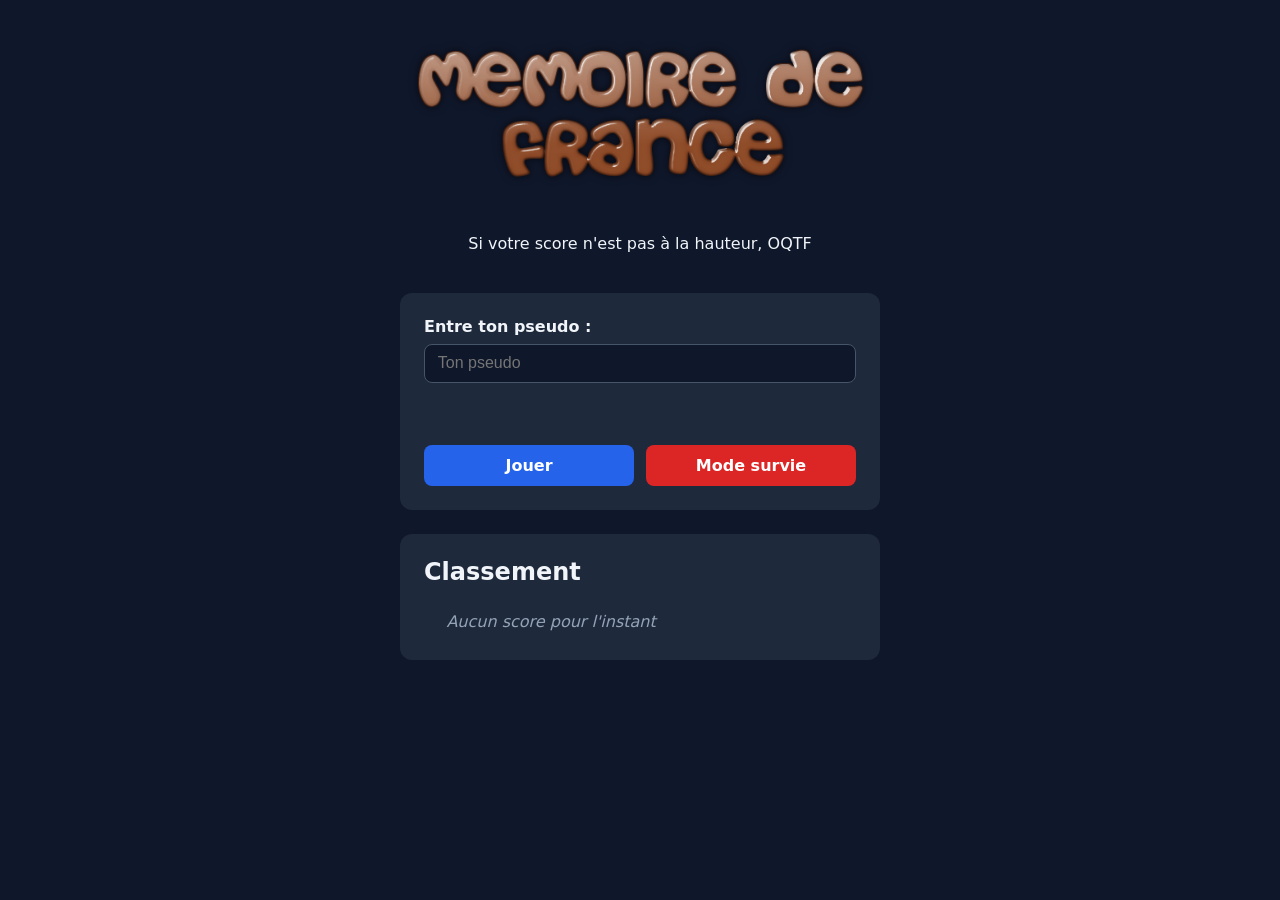
<file: accueil/front/index.html>
<!DOCTYPE html>
<html lang="fr">
<head>
    <meta charset="UTF-8">
    <meta name="viewport" content="width=device-width, initial-scale=1.0">
    <title>Mémoire de France</title>
    <style>
        * { box-sizing: border-box; }
        body {
            font-family: system-ui, "Segoe UI", Arial, sans-serif;
            margin: 0;
            padding: 2rem 1rem;
            background: #0f172a;
            color: #f1f5f9;
            display: flex;
            flex-direction: column;
            align-items: center;
            gap: 1.5rem;
        }
        img.titre {
            max-width: 480px;
            width: 100%;
            height: auto;
        }
        .card {
            background: #1e293b;
            border-radius: 12px;
            padding: 1.5rem;
            width: 100%;
            max-width: 480px;
        }
        h2 { margin-top: 0; }
        label { display: block; margin-bottom: .5rem; font-weight: 600; }
        input[type="text"] {
            width: 100%;
            padding: .6rem .8rem;
            border-radius: 8px;
            border: 1px solid #475569;
            background: #0f172a;
            color: #f1f5f9;
            font-size: 1rem;
        }
        .btn {
            display: inline-block;
            margin-top: 1rem;
            padding: .7rem 1.4rem;
            border: none;
            border-radius: 8px;
            background: #2563eb;
            color: #fff;
            font-size: 1rem;
            font-weight: 600;
            cursor: pointer;
            text-decoration: none;
            text-align: center;
        }
        .btn:hover { background: #1d4ed8; }
        .btn:disabled { background: #475569; cursor: not-allowed; }
        .btn-survival {
            background: #dc2626;
        }
        .btn-survival:hover { background: #b91c1c; }
        .button-row {
            display: flex;
            gap: 0.75rem;
            flex-wrap: wrap;
        }
        .button-row .btn {
            flex: 1;
            min-width: 140px;
        }
        ol { padding-left: 1.4rem; margin: 0; }
        ol li { padding: .35rem 0; }
        .leaderboard-empty { list-style: none; color: #94a3b8; font-style: italic; }
        .pseudo { color: #38bdf8; font-weight: 600; }
        .score { float: right; color: #4ade80; font-weight: 600; }
        .error { color: #f87171; min-height: 1.2em; font-size: .9rem; }
    </style>
</head>
<body>
    <img class="titre" src="../img/Titre.png" alt="Mémoire de France">

    <p>Si votre score n'est pas à la hauteur, OQTF</p>

    <div class="card">
        <label for="username">Entre ton pseudo :</label>
        <input type="text" id="username" name="username" placeholder="Ton pseudo" maxlength="20" autocomplete="off">
        <p class="error" id="error"></p>
        <div class="button-row">
            <a href="#" class="btn" id="play-btn">Jouer</a>
            <a href="#" class="btn btn-survival" id="survival-btn">Mode survie</a>
        </div>
    </div>

    <div class="card">
        <h2>Classement</h2>
        <ol id="leaderboard-list">
            <li class="leaderboard-empty">Aucun score pour l'instant</li>
        </ol>
    </div>

    <script>
        const LEADERBOARD_KEY = "leaderboard";
        const PSEUDO_KEY = "pseudo";
        const GAME_PAGE_URL = "../../gamePage/gamePage.html";

        const usernameInput = document.getElementById("username");
        const errorEl = document.getElementById("error");
        const playBtn = document.getElementById("play-btn");
        const survivalBtn = document.getElementById("survival-btn");
        const listEl = document.getElementById("leaderboard-list");

        function getLeaderboard() {
            try {
                const raw = localStorage.getItem(LEADERBOARD_KEY);
                const data = raw ? JSON.parse(raw) : [];
                return Array.isArray(data) ? data : [];
            } catch (e) {
                return [];
            }
        }

        function renderLeaderboard() {
            const entries = getLeaderboard()
                .filter(e => e && typeof e.pseudo === "string")
                .sort((a, b) => (b.score || 0) - (a.score || 0))
                .slice(0, 10);

            listEl.innerHTML = "";

            if (entries.length === 0) {
                const li = document.createElement("li");
                li.className = "leaderboard-empty";
                li.textContent = "Aucun score pour l'instant";
                listEl.appendChild(li);
                return;
            }

            entries.forEach(entry => {
                const li = document.createElement("li");
                const pseudo = document.createElement("span");
                pseudo.className = "pseudo";
                pseudo.textContent = entry.pseudo;
                const score = document.createElement("span");
                score.className = "score";
                score.textContent = (entry.score || 0) + " pts";
                li.appendChild(pseudo);
                li.appendChild(score);
                listEl.appendChild(li);
            });
        }

        usernameInput.value = localStorage.getItem(PSEUDO_KEY) || "";

        function startGame(mode = "classic") {
            const pseudo = usernameInput.value.trim();
            if (!pseudo) {
                errorEl.textContent = "Merci d'entrer un pseudo avant de jouer.";
                usernameInput.focus();
                return;
            }
            errorEl.textContent = "";
            localStorage.setItem(PSEUDO_KEY, pseudo);
            const targetUrl = mode === "survie" ? `${GAME_PAGE_URL}?mode=survie` : GAME_PAGE_URL;
            window.location.href = targetUrl;
        }

        playBtn.addEventListener("click", (e) => {
            e.preventDefault();
            startGame("classic");
        });

        survivalBtn.addEventListener("click", (e) => {
            e.preventDefault();
            startGame("survie");
        });

        usernameInput.addEventListener("input", () => {
            if (usernameInput.value.trim()) errorEl.textContent = "";
        });

        window.addEventListener("storage", renderLeaderboard);

        renderLeaderboard();
    </script>
</body>
</html>
</file>
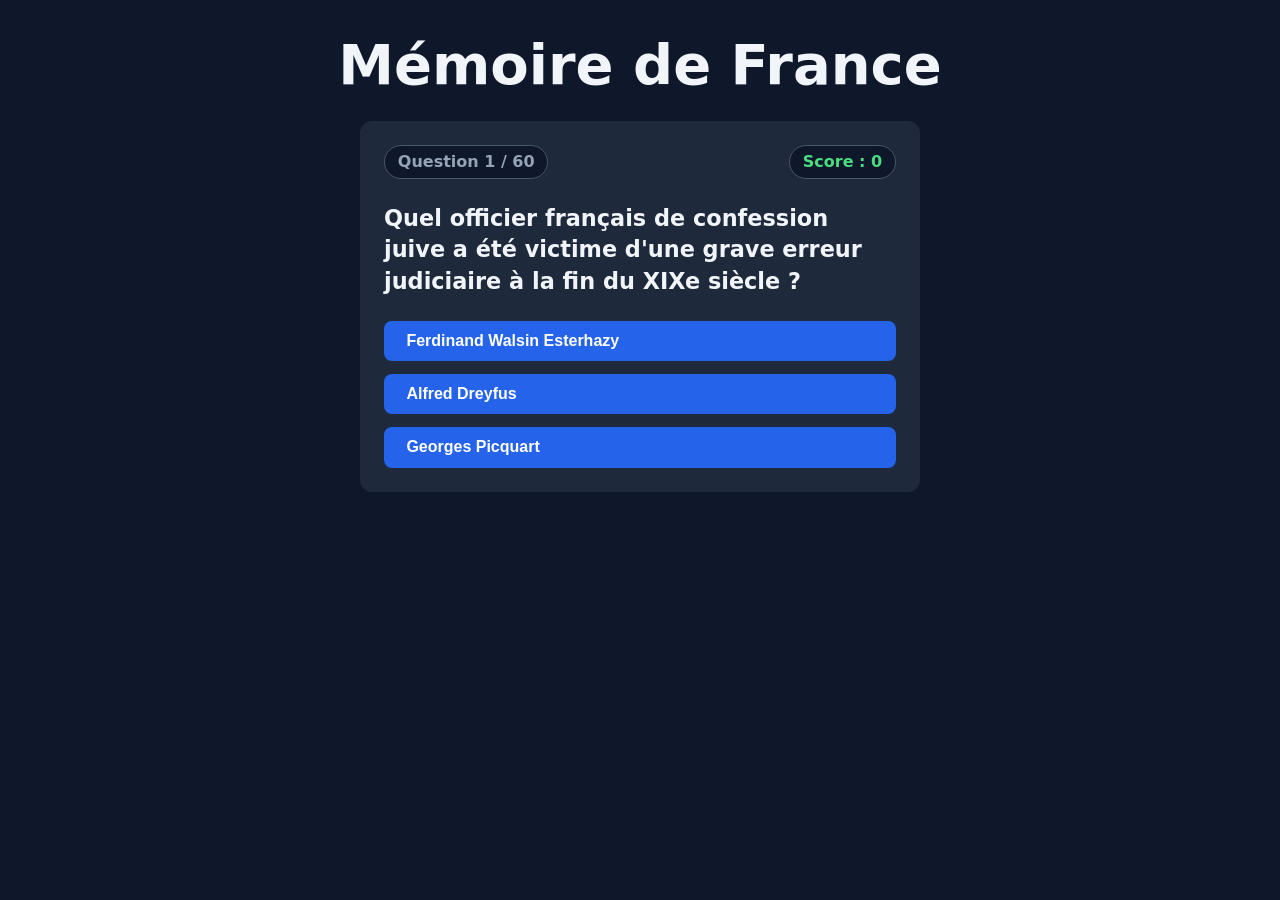
<file: gamePage/gamePage.html>
<!DOCTYPE html>
<html lang="fr">
<head>
    <meta charset="UTF-8">
    <meta name="viewport" content="width=device-width, initial-scale=1.0">
    <title>GamePage</title>
    <link rel="stylesheet" href="./css/styleGamePage.css">
</head>
<body>
    <header>
        <h1>Mémoire de France</h1>
    </header>

    <main>
        <div id="quiz-container">
            <div id="quizz-header">
                <span id="question-counter"></span>
                <span id="score-display"></span>
                <span id="lives-display" class="hidden"></span>
            </div>

            <h2 id="question-text"></h2>

            <div id="answers-container"></div>

            <button id="next-btn" style="display:none;">Question suivante</button>
        </div>

        <div id="result-container" style="display:none;"></div>
    </main>

<script src="./backendGamePage/backend.js"></script>
<script src="./backendGamePage/game.js"></script>
</body>
</html>
</file>
<file: gamePage/css/styleGamePage.css>
* {
    box-sizing: border-box;
}

body {
    font-family: system-ui, "Segoe UI", Arial, sans-serif;
    margin: 0;
    padding: 2rem 1rem;
    min-height: 100vh;
    background: #0f172a;
    color: #f1f5f9;
    display: flex;
    flex-direction: column;
    align-items: center;
    gap: 1.5rem;
}

header {
    text-align: center;
}

header h1 {
    margin: 0;
    font-size: clamp(2rem, 6vw, 3.5rem);
    color: #f1f5f9;
}

main {
    width: 100%;
    max-width: 560px;
}

#quiz-container,
#result-container,
#level-select-container {
    background: #1e293b;
    border-radius: 12px;
    padding: 1.5rem;
    width: 100%;
}

#quizz-header {
    display: flex;
    justify-content: space-between;
    align-items: center;
    gap: 0.75rem;
    margin-bottom: 1.5rem;
    color: #94a3b8;
    font-weight: 600;
    flex-wrap: wrap;
}

#question-counter,
#score-display,
#lives-display {
    background: #0f172a;
    border: 1px solid #475569;
    border-radius: 999px;
    padding: 0.4rem 0.8rem;
}

#score-display {
    color: #4ade80;
}

#lives-display {
    color: #fbbf24;
}

.hidden {
    display: none;
}

#question-text {
    margin: 0 0 1.5rem;
    font-size: 1.4rem;
    line-height: 1.4;
}

#answers-container {
    display: flex;
    flex-direction: column;
    gap: 0.8rem;
}

.answer-btn,
.level-btn,
#next-btn,
#restart-btn,
#replay-btn {
    display: inline-block;
    padding: 0.7rem 1.4rem;
    border: none;
    border-radius: 8px;
    background: #2563eb;
    color: #fff;
    font-size: 1rem;
    font-weight: 600;
    cursor: pointer;
    text-decoration: none;
}

.answer-btn {
    width: 100%;
    text-align: left;
}

.answer-btn:hover:not(:disabled),
.level-btn:hover,
#next-btn:hover,
#restart-btn:hover,
#replay-btn:hover {
    background: #1d4ed8;
}

.answer-btn:disabled {
    cursor: not-allowed;
    opacity: 0.8;
}

.answer-btn.correct {
    background: #22c55e;
    color: #052e16;
}

.answer-btn.incorrect {
    background: #ef4444;
    color: #450a0a;
}

#next-btn,
#restart-btn,
#replay-btn {
    margin-top: 1rem;
}

#level-select-container {
    text-align: center;
}

#level-select-container h2 {
    margin-top: 0;
}

#level-buttons {
    display: flex;
    flex-direction: column;
    gap: 0.8rem;
}

#result-container {
    text-align: center;
}

#result-container h2 {
    margin-top: 0;
}

#result-container p {
    color: #94a3b8;
    font-size: 1.05rem;
}

#result-container p:last-of-type {
    color: #4ade80;
    font-weight: 700;
    font-size: 1.2rem;
}

button:focus-visible {
    outline: 3px solid #38bdf8;
    outline-offset: 3px;
}

@media (max-width: 480px) {
    body {
        padding: 1.5rem 0.8rem;
    }

    #quiz-container,
    #result-container,
    #level-select-container {
        padding: 1.2rem;
    }

    #quizz-header {
        flex-direction: column;
        gap: 0.5rem;
    }

    .answer-btn,
    .level-btn,
    #next-btn,
    #restart-btn,
    #replay-btn {
        width: 100%;
    }
}
</file>
